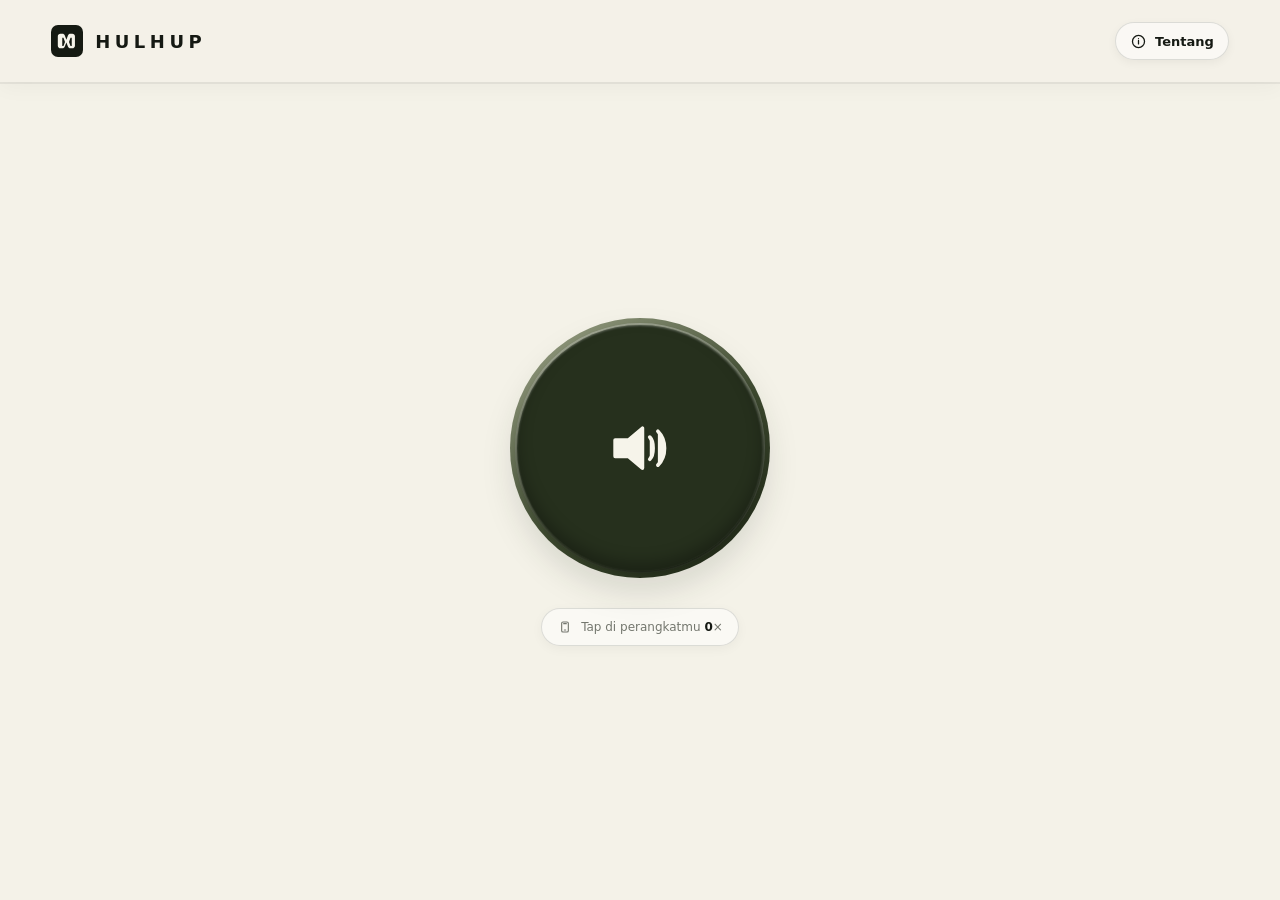
<file: index.html>
<!doctype html>
<html lang="id">
<head>
  <meta charset="utf-8">
  <meta name="viewport" content="width=device-width,initial-scale=1,viewport-fit=cover">
  <meta name="theme-color" content="#f4f2e8">
  <meta name="description" content="HULHUP — audio acak, tap counter.">
  <link rel="manifest" href="manifest.webmanifest">
  <link rel="icon" href="assets/logo.svg" type="image/svg+xml">
  <link rel="stylesheet" href="style.css">
  <title>HULHUP</title>
</head>
<body>
  <div class="app-shell">
    <header class="topbar">
      <a class="brand" href="index.html" aria-label="HULHUP">
        <img src="assets/logo.svg" alt="" class="brand-mark">
        <span>HULHUP</span>
      </a>
      <a class="nav-pill" href="about.html" aria-label="Tentang">
        <svg viewBox="0 0 24 24" aria-hidden="true"><circle cx="12" cy="12" r="8.5"/><path d="M12 10.5v5M12 7.8h.01"/></svg>
        <span>Tentang</span>
      </a>
    </header>

    <svg class="divider" viewBox="0 0 1200 2" preserveAspectRatio="none" aria-hidden="true">
      <line x1="0" y1="1" x2="1200" y2="1"/>
    </svg>

    <main class="home-main">
      <div class="speaker-wrap">
        <button class="speaker-button" id="speakerButton" type="button" aria-label="Putar audio">
          <span class="button-rim"></span>
          <span class="button-surface"></span>
          <span class="ripple ripple-a"></span>
          <span class="ripple ripple-b"></span>
          <svg class="speaker-icon" viewBox="0 0 120 120" aria-hidden="true">
            <path d="M26 49h18l19-16v54L44 71H26z"/>
            <path d="M73 45c6 6 6 24 0 30M84 37c12 12 12 34 0 46"/>
          </svg>
        </button>
      </div>

      <div class="counter-pill" aria-live="polite">
        <svg viewBox="0 0 24 24" aria-hidden="true">
          <rect x="7" y="4.5" width="10" height="15" rx="2"/>
          <path d="M10 7h4M11 16.5h2"/>
        </svg>
        <span>Tap di perangkatmu <strong id="counter">0</strong>×</span>
      </div>
    </main>
  </div>
  <script src="app.js"></script>
</body>
</html>
</file>
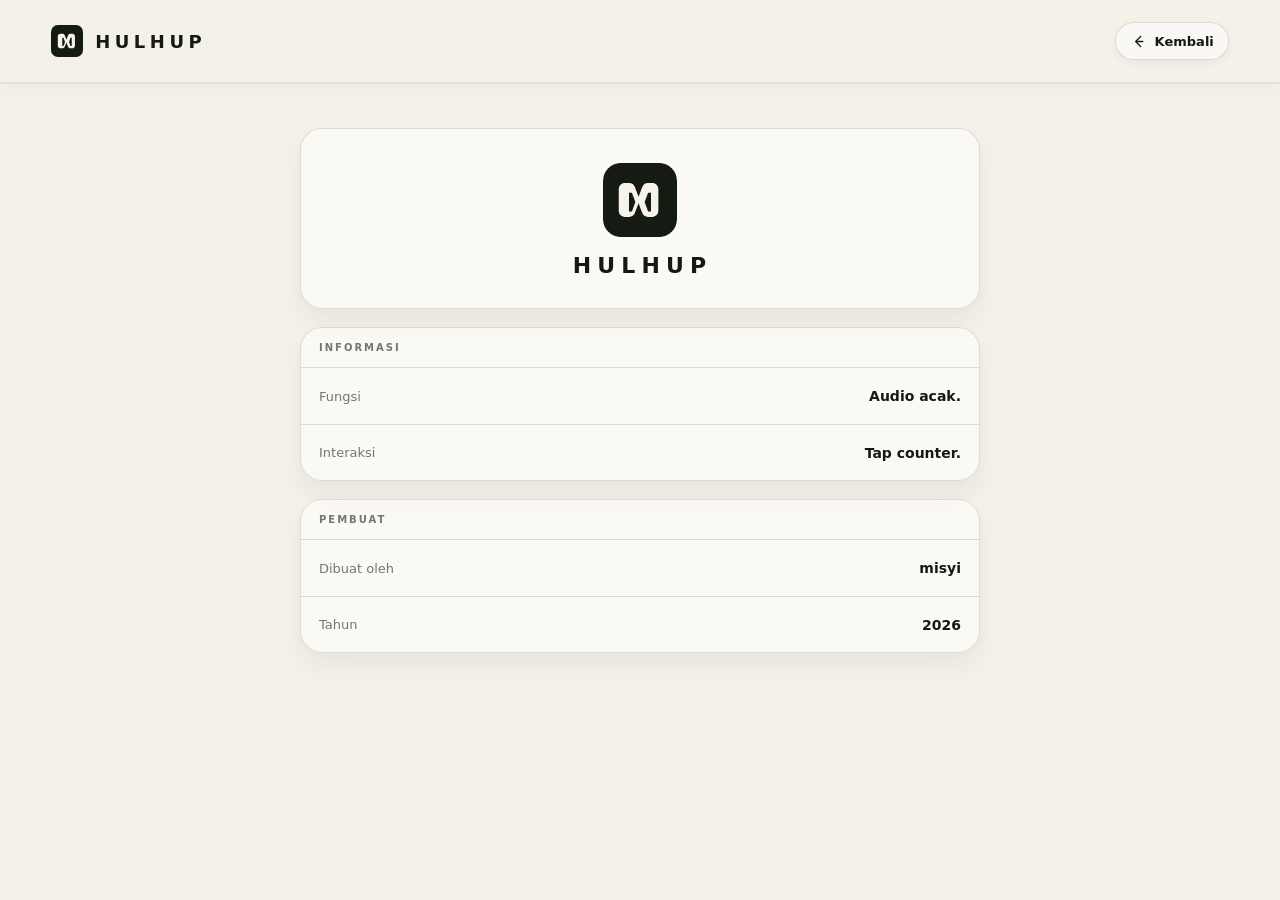
<file: about.html>
<!doctype html>
<html lang="id">
<head>
  <meta charset="utf-8">
  <meta name="viewport" content="width=device-width,initial-scale=1,viewport-fit=cover">
  <meta name="theme-color" content="#f4f2e8">
  <meta name="description" content="Tentang HULHUP.">
  <link rel="manifest" href="manifest.webmanifest">
  <link rel="icon" href="assets/logo.svg" type="image/svg+xml">
  <link rel="stylesheet" href="style.css">
  <title>Tentang — HULHUP</title>
</head>
<body>
  <div class="app-shell">
    <header class="topbar">
      <a class="brand" href="index.html" aria-label="HULHUP">
        <img src="assets/logo.svg" alt="" class="brand-mark">
        <span>HULHUP</span>
      </a>
      <a class="nav-pill" href="index.html" aria-label="Kembali">
        <svg viewBox="0 0 24 24" aria-hidden="true"><path d="M15 5 8 12l7 7"/><path d="M9 12h9"/></svg>
        <span>Kembali</span>
      </a>
    </header>

    <svg class="divider" viewBox="0 0 1200 2" preserveAspectRatio="none" aria-hidden="true">
      <line x1="0" y1="1" x2="1200" y2="1"/>
    </svg>

    <main class="about-main">
      <section class="about-identity panel">
        <img src="assets/logo.svg" alt="Logo HULHUP" class="about-logo">
        <h1>HULHUP</h1>
      </section>

      <section class="info-table panel" aria-label="Informasi HULHUP">
        <div class="table-title">INFORMASI</div>
        <div class="row">
          <span>Fungsi</span>
          <strong>Audio acak.</strong>
        </div>
        <div class="row">
          <span>Interaksi</span>
          <strong>Tap counter.</strong>
        </div>
      </section>

      <section class="info-table panel" aria-label="Pembuat HULHUP">
        <div class="table-title">PEMBUAT</div>
        <div class="row">
          <span>Dibuat oleh</span>
          <strong>misyi</strong>
        </div>
        <div class="row">
          <span>Tahun</span>
          <strong>2026</strong>
        </div>
      </section>
    </main>
  </div>
</body>
</html>
</file>
<file: style.css>
@import url("data:text/css,");
:root{
  color-scheme: light dark;
  --bg:#f4f2e8;
  --surface:rgba(255,255,255,.52);
  --surface-2:rgba(255,255,255,.68);
  --text:#151913;
  --muted:#74776e;
  --line:rgba(21,25,19,.13);
  --accent:#202a18;
  --accent-2:#68714d;
  --shadow:0 18px 40px rgba(25,28,20,.13),0 4px 10px rgba(25,28,20,.08);
}
*{box-sizing:border-box}
html,body{margin:0;min-height:100%;font-family:ui-sans-serif,system-ui,-apple-system,BlinkMacSystemFont,"Segoe UI",sans-serif;background:var(--bg);color:var(--text)}
body{min-height:100svh}
a{color:inherit;text-decoration:none}
button{font:inherit}
.app-shell{min-height:100svh;display:flex;flex-direction:column}
.topbar{
  height:82px;display:flex;align-items:center;justify-content:space-between;
  padding:0 clamp(20px,4vw,56px);
  background:color-mix(in srgb,var(--bg) 82%,transparent);
  box-shadow:0 6px 20px rgba(0,0,0,.035);
  position:relative;z-index:2;
}
.brand{display:flex;align-items:center;gap:12px;letter-spacing:.25em;font-size:18px;font-weight:650}
.brand-mark{width:32px;height:32px;display:block}
.nav-pill{
  display:inline-flex;align-items:center;gap:8px;min-height:38px;padding:0 14px;
  border:1px solid var(--line);border-radius:999px;background:var(--surface);
  box-shadow:0 3px 10px rgba(0,0,0,.05);font-size:13px;font-weight:600;
  transition:transform .16s ease,box-shadow .16s ease,background .16s ease;
}
.nav-pill svg{width:17px;height:17px;fill:none;stroke:currentColor;stroke-width:1.8;stroke-linecap:round;stroke-linejoin:round}
.nav-pill:hover{transform:translateY(-1px);box-shadow:0 6px 16px rgba(0,0,0,.08)}
.nav-pill:active{transform:translateY(1px) scale(.98)}
.divider{width:100%;height:2px;display:block}
.divider line{stroke:var(--line);stroke-width:1}
.home-main{flex:1;display:flex;flex-direction:column;align-items:center;justify-content:center;gap:30px;padding:36px 20px 56px}
.speaker-wrap{display:grid;place-items:center}
.speaker-button{
  --size:clamp(180px,28vw,260px);
  width:var(--size);height:var(--size);border:0;border-radius:50%;padding:0;
  background:transparent;position:relative;display:grid;place-items:center;cursor:pointer;
  -webkit-tap-highlight-color:transparent;isolation:isolate;
  filter:drop-shadow(0 16px 14px rgba(22,27,17,.11));
}
.button-rim,.button-surface{position:absolute;inset:0;border-radius:50%;pointer-events:none}
.button-rim{background:linear-gradient(145deg,#a0a78b,#3c482e 55%,#182011);padding:2px}
.button-rim::after{content:"";position:absolute;inset:5px;border-radius:50%;box-shadow:inset 0 2px 4px rgba(255,255,255,.4),inset 0 -5px 12px rgba(0,0,0,.3)}
.button-surface{inset:7px;background:#26301d;box-shadow:inset 0 1px 2px rgba(255,255,255,.25),inset 0 -8px 15px rgba(0,0,0,.28),0 2px 5px rgba(0,0,0,.18)}
.speaker-icon{position:relative;z-index:2;width:34%;height:34%;fill:#f6f4ea;stroke:#f6f4ea;stroke-width:5;stroke-linecap:round;stroke-linejoin:round}
.ripple{position:absolute;z-index:-1;inset:8%;border:1px solid rgba(102,112,77,.6);border-radius:50%;opacity:0;pointer-events:none}
.speaker-button.playing .ripple-a{animation:ripple 700ms ease-out}
.speaker-button.playing .ripple-b{animation:ripple 700ms 120ms ease-out}
.speaker-button:active,.speaker-button.pressed{transform:translateY(4px) scale(.975);filter:drop-shadow(0 8px 9px rgba(22,27,17,.12))}
@keyframes ripple{0%{transform:scale(.86);opacity:.7}100%{transform:scale(1.5);opacity:0}}
.counter-pill{
  min-height:38px;padding:0 15px;border:1px solid var(--line);border-radius:999px;
  display:flex;align-items:center;gap:8px;background:var(--surface);
  box-shadow:0 3px 12px rgba(0,0,0,.045);font-size:12px;color:var(--muted)
}
.counter-pill svg{width:16px;height:16px;fill:none;stroke:currentColor;stroke-width:1.7;stroke-linecap:round;stroke-linejoin:round}
.counter-pill strong{color:var(--text);font-weight:700}
.about-main{width:min(680px,calc(100% - 32px));margin:0 auto;padding:44px 0 60px;display:grid;gap:18px}
.panel{
  background:var(--surface);border:1px solid var(--line);border-radius:22px;
  box-shadow:0 12px 28px rgba(0,0,0,.055),inset 0 1px 0 rgba(255,255,255,.38);
}
.about-identity{text-align:center;padding:34px 24px 30px}
.about-logo{width:74px;height:74px;margin:auto;display:block;border-radius:18px}
.about-identity h1{font-size:22px;letter-spacing:.28em;margin:16px 0 0 5px;font-weight:650}
.info-table{overflow:hidden}
.table-title{padding:14px 18px;font-size:10px;letter-spacing:.2em;font-weight:750;color:var(--muted);border-bottom:1px solid var(--line)}
.row{min-height:56px;display:grid;grid-template-columns:1fr 1.25fr;align-items:center;padding:0 18px;gap:16px}
.row+ .row{border-top:1px solid var(--line)}
.row span{font-size:13px;color:var(--muted)}
.row strong{font-size:14px;font-weight:600;text-align:right}
@media (max-width:560px){
  .topbar{height:72px;padding:0 17px}
  .brand{font-size:15px;gap:9px;letter-spacing:.2em}
  .brand-mark{width:29px;height:29px}
  .nav-pill{min-height:36px;padding:0 12px;font-size:12px}
  .speaker-button{--size:min(68vw,240px)}
  .home-main{gap:26px;padding-bottom:42px}
  .about-main{padding-top:28px;width:calc(100% - 24px)}
  .about-logo{width:68px;height:68px}
}
@media (prefers-color-scheme:dark){
  :root{
    --bg:#111410;--surface:rgba(30,34,28,.78);--surface-2:#20251e;
    --text:#f2f1e9;--muted:#a7aa9f;--line:rgba(242,241,233,.13);--accent:#dfe5ce;
  }
  .topbar{box-shadow:0 6px 20px rgba(0,0,0,.2)}
  .button-rim{background:linear-gradient(145deg,#68714d,#333c27 55%,#171c13)}
  .button-surface{background:#222a1a}
  .speaker-icon{fill:#f5f3e8;stroke:#f5f3e8}
}
@media (prefers-reduced-motion:reduce){
  *,*::before,*::after{scroll-behavior:auto!important;transition:none!important;animation:none!important}
}
</file>
